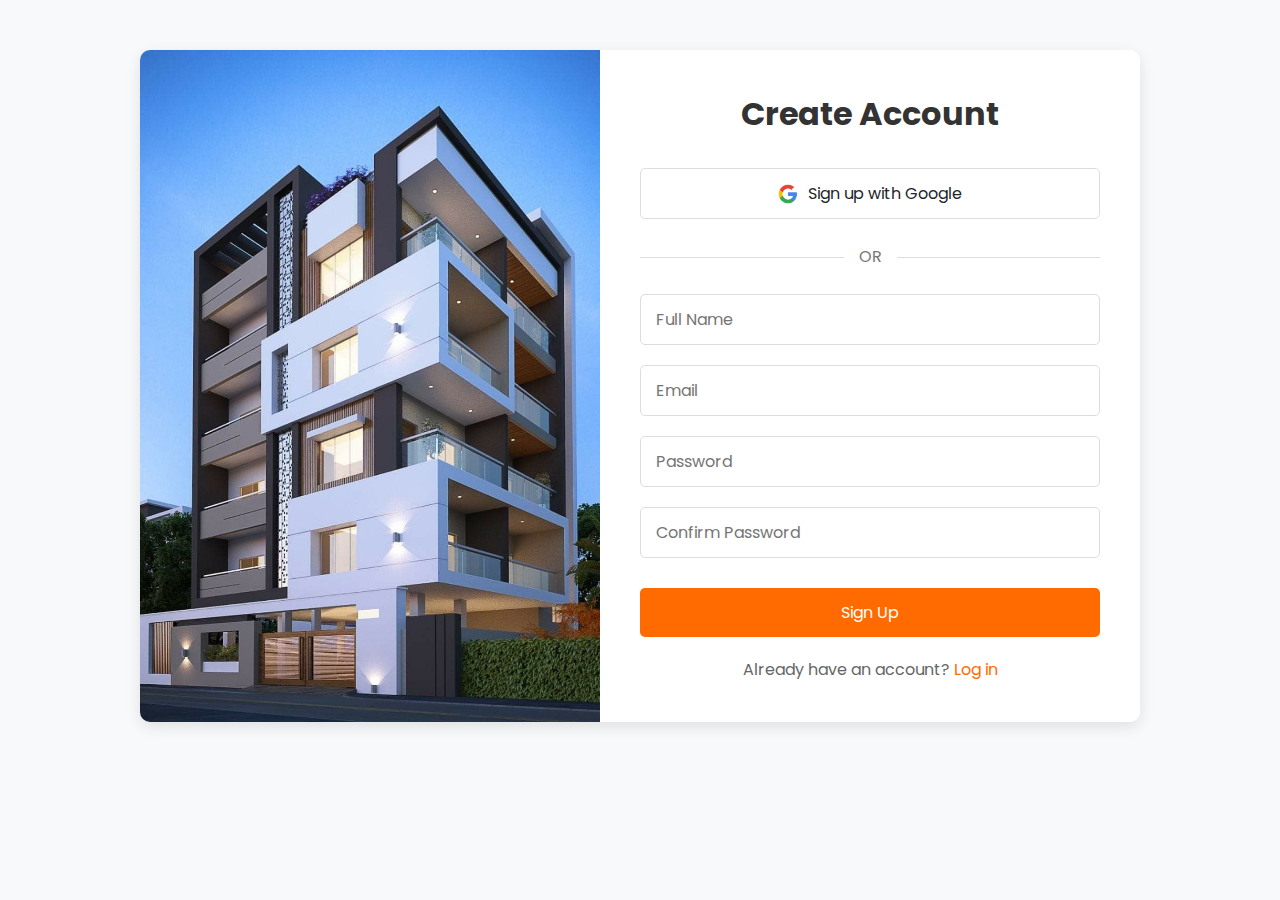
<file: signup form/signup.html>
<!DOCTYPE html>
<html lang="en">
<head>
    <meta charset="UTF-8">
    <meta name="viewport" content="width=device-width, initial-scale=1.0">
    <title>Sign Up | Vision Construction</title>
    <link rel="stylesheet" href="https://cdnjs.cloudflare.com/ajax/libs/font-awesome/6.0.0/css/all.min.css">
    <link rel="stylesheet" href="signup.css">
</head>
<body>
    <div class="signup-container">
        <div class="signup-image">
            <!-- Background image will be set in CSS -->
        </div>
        <div class="signup-form">
            <h1>Create Account</h1>
            
            <!-- Google Sign Up Button -->
            <button class="google-btn" id="googleSignUp">
                <img src="/assets/google logo.png" alt="Google logo">
                Sign up with Google
            </button>
            
            <div class="divider">
                <span>OR</span>
            </div>
            
            <!-- Regular Sign Up Form -->
            <form id="signupForm" action="/index.html">
                <div class="form-group">
                    <input type="text" placeholder="Full Name" required>
                </div>
                <div class="form-group">
                    <input type="email" placeholder="Email" required>
                </div>
                <div class="form-group">
                    <input type="password" placeholder="Password" required>
                </div>
                <div class="form-group">
                    <input type="password" placeholder="Confirm Password" required>
                </div>
                <button type="submit" class="submit-btn">Sign Up</button>
                <!-- <a href="/index.html">   </a> -->
                
            </form>
            
            <p class="login-link">Already have an account? <a href="login.html">Log in</a></p>
        </div>
    </div>

    <!-- <script src="signup.js"></script> -->
</body>
</html>
</file>
<file: signup form/signup.css>
@import url('https://fonts.googleapis.com/css2?family=Poppins:ital,wght@0,100;0,200;0,300;0,400;0,500;0,600;0,700;0,800;0,900;1,100;1,200;1,300;1,400;1,500;1,600;1,700;1,800;1,900&display=swap');

:root {
    --primary: #ff6b00;
    --secondary: #333;
    --light: #f8f9fa;
    --dark: #212529;
    --white: #ffffff;
}

* {
    margin: 0;
    padding: 0;
    box-sizing: border-box;
    font-family: "Poppins", sans-serif;
}

body {
    background-color: var(--light);
}

.signup-container {
    display: flex;
    max-width: 1000px;
    margin: 50px auto;
    box-shadow: 0 5px 15px rgba(0,0,0,0.1);
    border-radius: 10px;
    overflow: hidden;
}

.signup-image {
    flex: 1;
    background: url('/assets/singnup\ img\ 2.jpg') center/cover no-repeat;
}

.signup-form {
    flex: 1;
    padding: 40px;
    background: var(--white);
}

.signup-form h1 {
    color: var(--secondary);
    margin-bottom: 30px;
    text-align: center;
}

.google-btn {
    width: 100%;
    padding: 12px;
    background: var(--white);
    color: var(--dark);
    border: 1px solid #ddd;
    border-radius: 5px;
    font-size: 16px;
    cursor: pointer;
    display: flex;
    align-items: center;
    justify-content: center;
    margin-bottom: 20px;
    transition: all 0.3s ease;
}

.google-btn:hover {
    background: #f5f5f5;
}

.google-btn img {
    width: 20px;
    margin-right: 10px;
}

.divider {
    position: relative;
    margin: 25px 0;
    text-align: center;
}

.divider::before {
    content: "";
    position: absolute;
    top: 50%;
    left: 0;
    right: 0;
    height: 1px;
    background: #ddd;
    z-index: 1;
}

.divider span {
    position: relative;
    z-index: 2;
    background: var(--white);
    padding: 0 15px;
    color: #777;
}

.form-group {
    margin-bottom: 20px;
}

.form-group input {
    width: 100%;
    padding: 12px 15px;
    border: 1px solid #ddd;
    border-radius: 5px;
    font-size: 16px;
}

.submit-btn {
    width: 100%;
    padding: 12px;
    background: var(--primary);
    color: var(--white);
    border: none;
    border-radius: 5px;
    font-size: 16px;
    cursor: pointer;
    transition: background 0.3s ease;
    margin-top: 10px;
}

.submit-btn:hover {
    background: #e05d00;
}

.login-link {
    text-align: center;
    margin-top: 20px;
    color: #666;
}

.login-link a {
    color: var(--primary);
    text-decoration: none;
}

/* Responsive Design */
@media (max-width: 768px) {
    .signup-container {
        flex-direction: column;
        margin: 20px;
    }
    
    .signup-image {
        height: 200px;
    }
}
</file>
